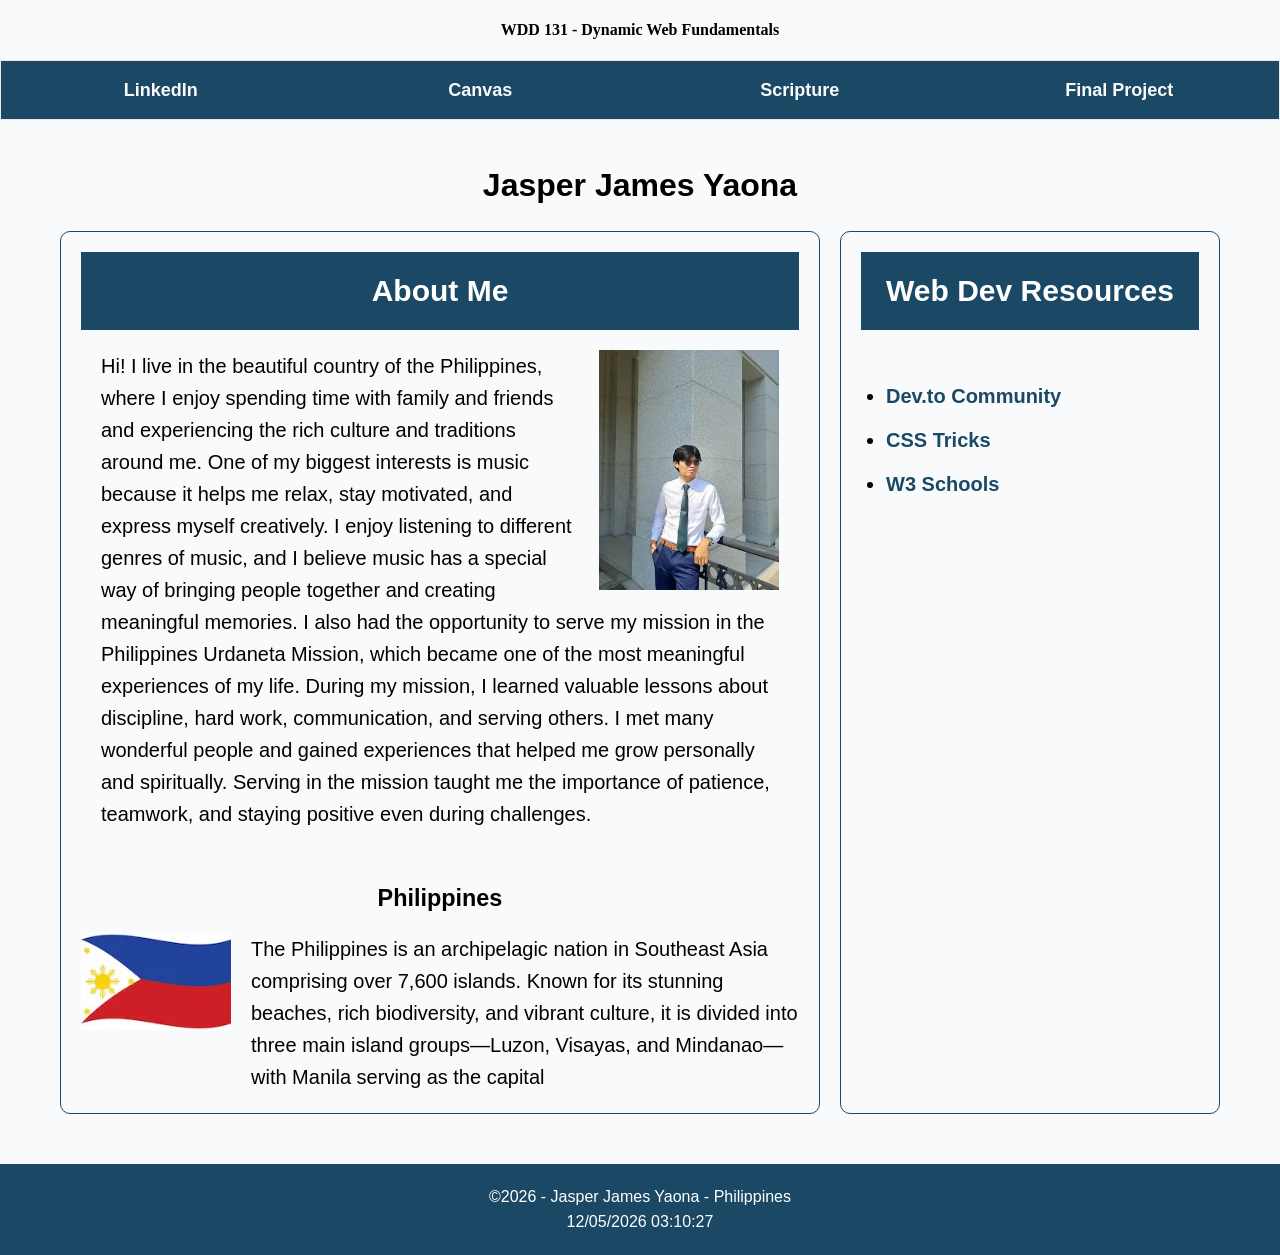
<file: index.html>
<!DOCTYPE html>
<html lang="en">

<head>
    <meta charset="UTF-8">
    <meta name="viewport" content="width=device-width, initial-scale=1.0">
    <title>WDD 131 - Dynamic Web Fundamentals - Jasper James Yaona</title>
    <meta name="description" content="WDD 131 - Dynamic Web Fundamentals. Jasper James Yaona. Contains Homepage">
    <meta name="author" content="Jasper James Yaona">
    <link rel="stylesheet" href="styles/base.css">
    <script src="scripts/getdates.js" defer></script>
    <link rel="preconnect" href="https://fonts.googleapis.com">
    <link rel="preconnect" href="https://fonts.gstatic.com" crossorigin>
    <link href="https://fonts.googleapis.com/css2?family=Merriweather:wght@400;700&family=Roboto:wght@400;500;700&display=swap" rel="stylesheet">
    
</head>

<body>
    <header>
        <span id="course-title">WDD 131 - Dynamic Web Fundamentals</span>
        <nav>
            <a href="https://www.linkedin.com/in/jasper-james-yaona-9962b8363" >LinkedIn</a>
            <a href="https://byupw.instructure.com/" >Canvas</a>
            <a href="https://www.churchofjesuschrist.org/study/scriptures/bofm/ether/12?lang=eng&id=p27#p27">Scripture</a>
                
               <a href="#">Final Project</a>
            
        </nav>
    </header>
    <main>
        <h1>Jasper James Yaona</h1>
        <section class="card">

            <h2>About Me</h2>

          <div class="about">
            <img src="images/profile.webp" alt="Profile">
            <p>
                 Hi! I live in the beautiful country of the Philippines, where I enjoy spending time with
            family and
            friends and experiencing the rich culture and traditions around me. One of my biggest
            interests is
            music because it helps me relax, stay motivated, and express myself creatively. I enjoy
            listening to
            different genres of music, and I believe music has a special way of bringing people
            together and
            creating meaningful memories.

            I also had the opportunity to serve my mission in the Philippines Urdaneta Mission,
            which became one
            of the most meaningful experiences of my life. During my mission, I learned valuable
            lessons about
            discipline, hard work, communication, and serving others. I met many wonderful people
            and gained
            experiences that helped me grow personally and spiritually. Serving in the mission
            taught me the
            importance of patience, teamwork, and staying positive even during challenges.

           
            </p>

            
        </div>
        <div class="country">

    <h3>Philippines</h3>

    <div class="country-info">

        <img src="images/country-flag.webp" alt="Philippines Flag">

        <p>
          The Philippines is an archipelagic nation in Southeast Asia comprising over 7,600 islands. Known for its stunning beaches, rich biodiversity, and vibrant culture, it is divided into three main island groups—Luzon, Visayas, and Mindanao—with Manila serving as the capital
        </p>

    </div>

</div>
        </section>
        <section class="card resources">

           <h2>Web Dev Resources</h2>
            
             <ul>
            <li><a href="#">Dev.to Community</a></li>
            <li><a href="#">CSS Tricks</a></li>
            <li><a href="#">W3 Schools</a></li>
            </ul>

        </section>
    </main>
    <footer>
            <p>
                ©<span id="currentyear"></span> - Jasper James Yaona - Philippines
            </p>
            <p id="lastModified">
                
            </p>
    </footer>
</body>

</html>
</file>
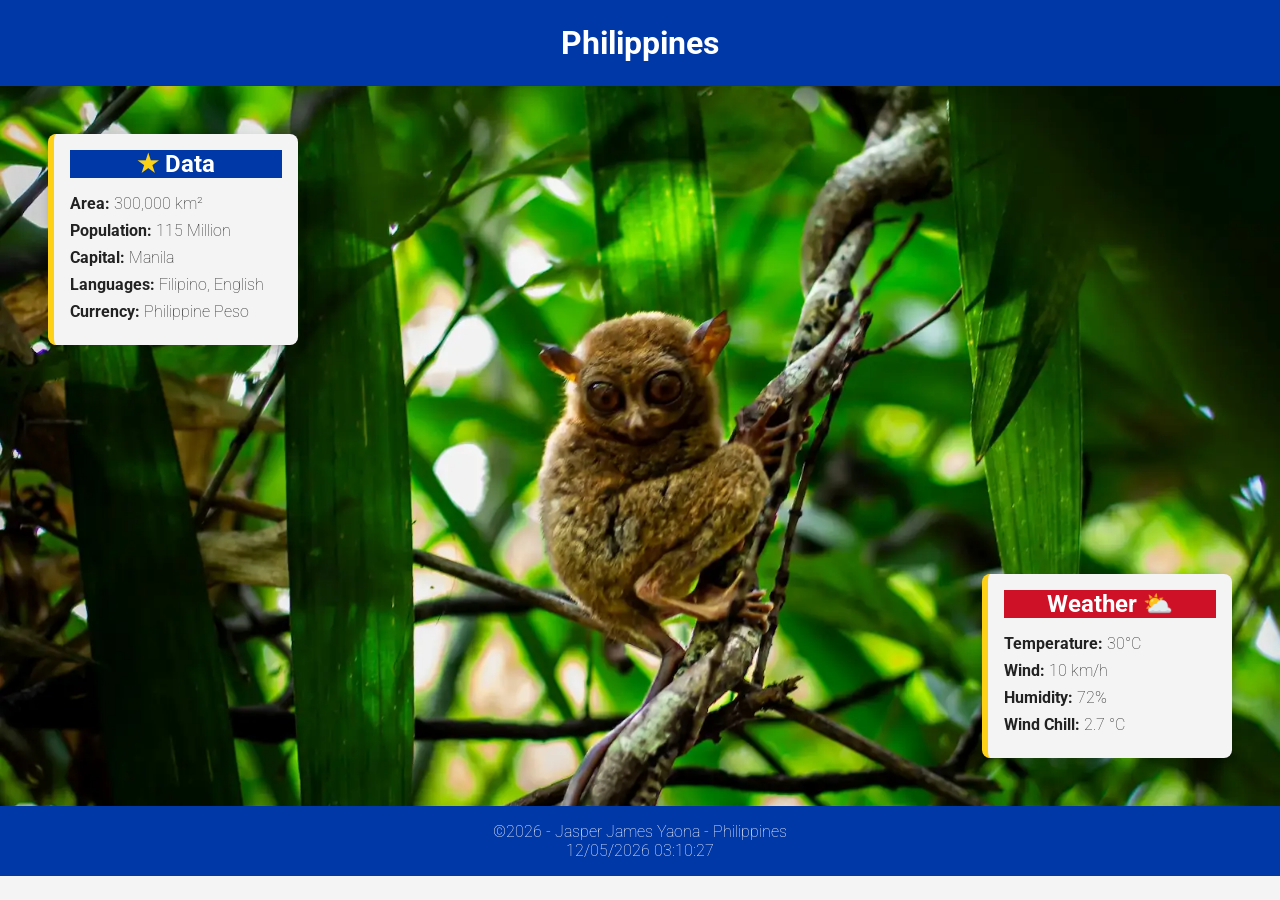
<file: place.html>
<!DOCTYPE html>
<html lang="en">

<head>
    <meta charset="UTF-8">
    <meta name="viewport" content="width=device-width, initial-scale=1.0">
    <title>WDD 131 - Dynamic Web Fundamentals - Jasper James Yaona</title>
    <meta name="description" content="WDD 131 - Dynamic Web Fundamentals. Jasper James Yaona. Contains Phillipines Data">
    <meta name="author" content="Jasper James Yaona">
    <link rel="stylesheet" href="styles/place.css" />
    <link rel="stylesheet" href="styles/place-large.css" />
    <script src="scripts/place.js" defer></script>
    <script src="scripts/getdates.js" defer></script>
    <link rel="preconnect" href="https://fonts.googleapis.com">
    <link rel="preconnect" href="https://fonts.gstatic.com" crossorigin>
    <link href="https://fonts.googleapis.com/css2?family=Roboto:ital,wght@0,100..900;1,100..900&display=swap"
        rel="stylesheet">
</head>

<body>
    <header>
        <h1>Philippines</h1>
    </header>
    <main>
        
            <picture class="hero">
                  <source srcset="images/hero-large.webp" media="(min-width: 700px)" >
                  <img src="images/hero-small.webp" alt="Beautiful Tarsier of the Philippines">

            </picture>
        
         <section class="card data">
        <h2>Data</h2>

         <ul>
        <li><strong>Area:</strong> 300,000 km²</li>
        <li><strong>Population:</strong> 115 Million</li>
        <li><strong>Capital:</strong> Manila</li>
        <li><strong>Languages:</strong> Filipino, English</li>
        <li><strong>Currency:</strong> Philippine Peso</li>
    </ul>
    </section>

    <section class="card weather">
        <h2>Weather</h2>

        <img src="images/weather.svg" alt="Weather icon" class="weather-icon">

        <ul>
        <li><strong>Temperature:</strong> 30°C</li>
        <li><strong>Wind:</strong> 10 km/h</li>
        <li><strong>Humidity:</strong> 72%</li>
        <li><strong>Wind Chill:</strong> <span id="windchill"></span></li>
    </ul>
    </section>

    </main>
    <footer>
        <p>
            ©<span id="currentyear"></span> - Jasper James Yaona - Philippines
        </p>
        <p id="lastModified">

        </p>
    </footer>
</body>

</html>
</file>
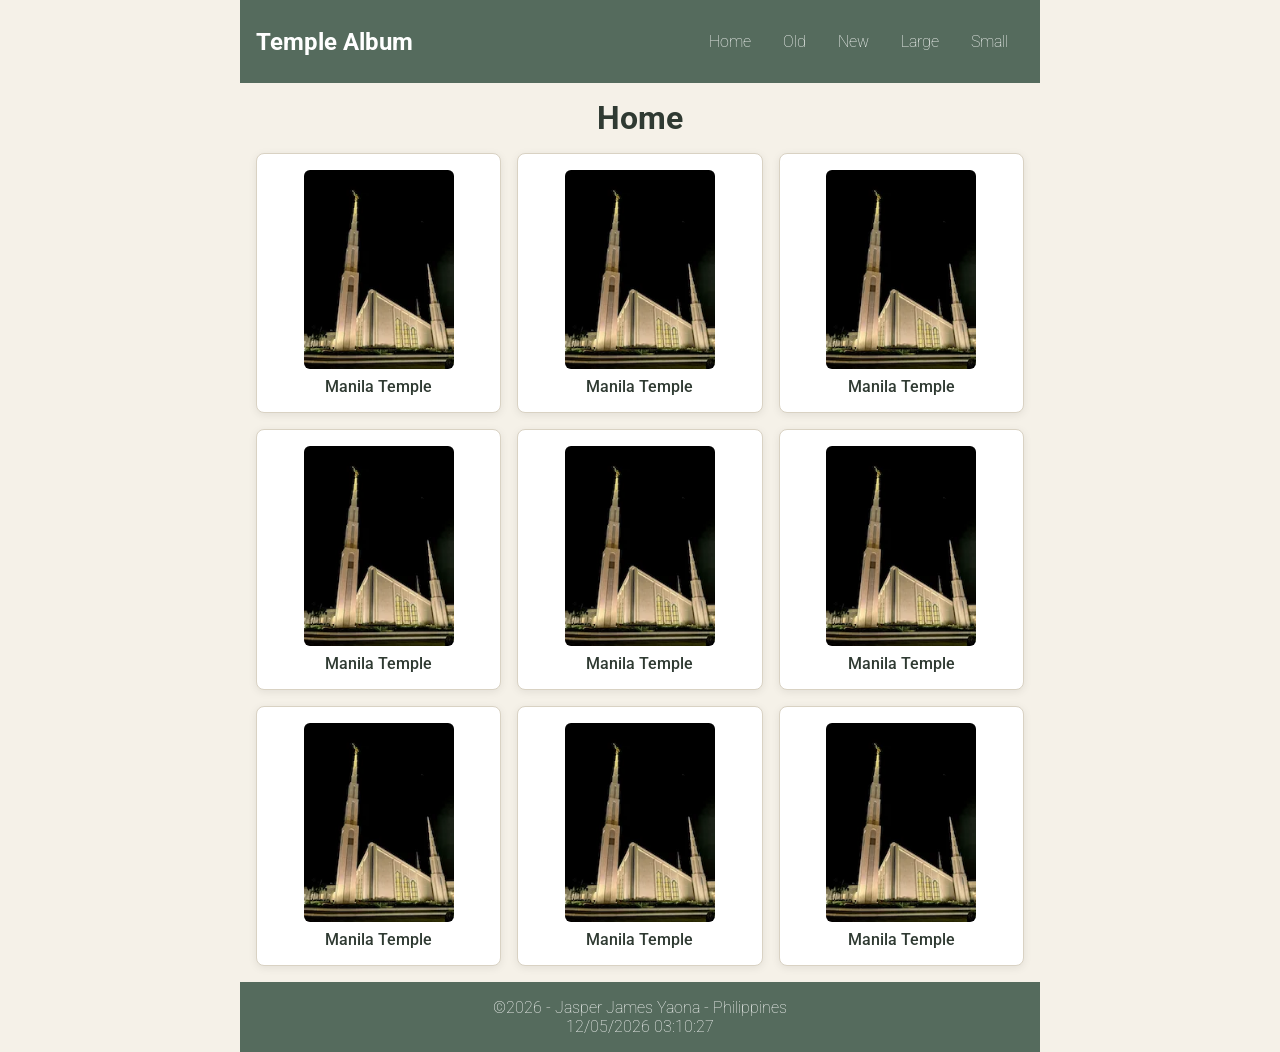
<file: temples.html>
<!DOCTYPE html>
<html lang="en">

<head>
    <meta charset="UTF-8">
    <meta name="viewport" content="width=device-width, initial-scale=1.0">
    <title>WDD 131 - Dynamic Web Fundamentals - Jasper James Yaona</title>
    <meta name="description" content="WDD 131 - Dynamic Web Fundamentals. Jasper James Yaona. Contains Temples">
    <meta name="author" content="Jasper James Yaona">
    <link rel="stylesheet" href="styles/temples.css">
    <link rel="stylesheet" href="styles/temples-large.css">
    <script src="scripts/getdates.js" defer></script>
    <script src="scripts/temples.js" defer></script>
    <link rel="preconnect" href="https://fonts.googleapis.com">
    <link rel="preconnect" href="https://fonts.gstatic.com" crossorigin>
    <link href="https://fonts.googleapis.com/css2?family=Roboto:ital,wght@0,100..900;1,100..900&display=swap" rel="stylesheet">
</head>

<body>
<header>
     <div class="top-bar">
     <h2>Temple Album</h2>
        <button type="button" id="menu" aria-label="Open navigation menu"></button>
    </div>
    <nav>
       
        <ul class="navigation">
            <li><a href="#" class="active">Home</a></li>
            <li><a href="#">Old</a></li>
            <li><a href="#">New</a></li>
            <li><a href="#">Large</a></li>
            <li><a href="#">Small</a></li>
        </ul>
    </nav>
</header>
<main>
    <h1>Home</h1>
    <figure>
        <img src="images/manila-temple.webp" alt="Manila Temple">
        <figcaption>Manila Temple</figcaption>
    </figure>
    <figure>
        <img src="images/manila-temple.webp" alt="Manila Temple">
        <figcaption>Manila Temple</figcaption>
    </figure>
    <figure>
        <img src="images/manila-temple.webp" alt="Manila Temple">
        <figcaption>Manila Temple</figcaption>
    </figure>
    <figure>
        <img src="images/manila-temple.webp" alt="Manila Temple">
        <figcaption>Manila Temple</figcaption>
    </figure>
    <figure>
        <img src="images/manila-temple.webp" alt="Manila Temple">
        <figcaption>Manila Temple</figcaption>
    </figure>
    <figure>
        <img src="images/manila-temple.webp" alt="Manila Temple">
        <figcaption>Manila Temple</figcaption>
    </figure>
    <figure>
        <img src="images/manila-temple.webp" alt="Manila Temple">
        <figcaption>Manila Temple</figcaption>
    </figure>
    <figure>
        <img src="images/manila-temple.webp" alt="Manila Temple">
        <figcaption>Manila Temple</figcaption>
    </figure>
    <figure>
        <img src="images/manila-temple.webp" alt="Manila Temple">
        <figcaption>Manila Temple</figcaption>
    </figure>
</main>
<footer>
             <p>
                ©<span id="currentyear"></span> - Jasper James Yaona - Philippines
            </p>
             <p id="lastModified">
                
            </p>
</footer>
</body>
</html>
</file>
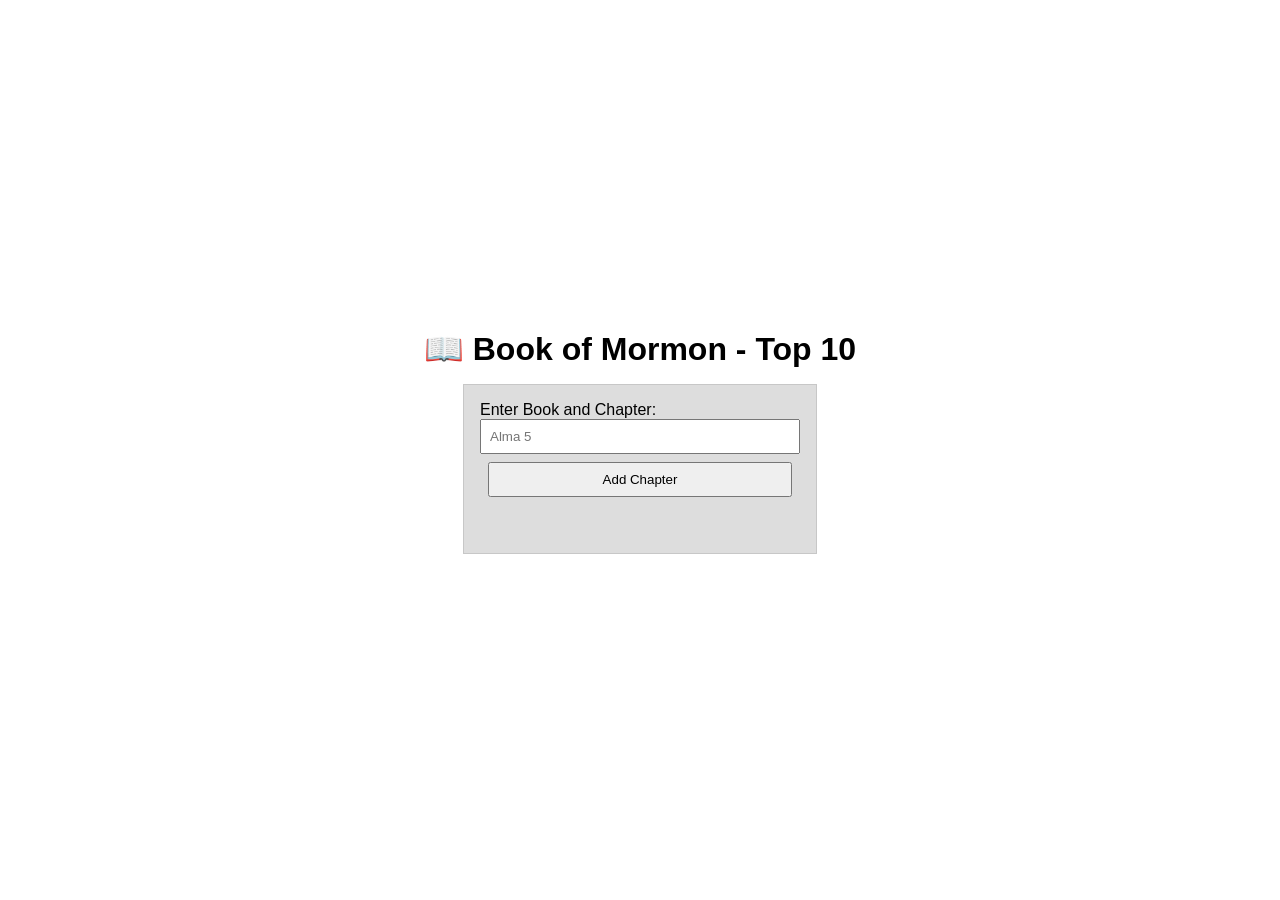
<file: week02/bom.html>
<!DOCTYPE html>
<html lang="en">
<head>
    <meta charset="UTF-8">
    <meta name="viewport" content="width=device-width, initial-scale=1.0">
    <title>BOM</title>
    <link rel="stylesheet" href="styles/bom.css"/>
    <script src="scripts/bom.js" defer></script>
</head>
<body>
    <h1>📖 Book of Mormon - Top 10</h1>
<main>
	<label for="favchap">Enter Book and Chapter: </label>
	<input type="text" id="favchap" placeholder="Alma 5">
	<button type="submit">Add Chapter</button>
	<ul id="list"></ul>
</main>
</body>
</html>
</file>
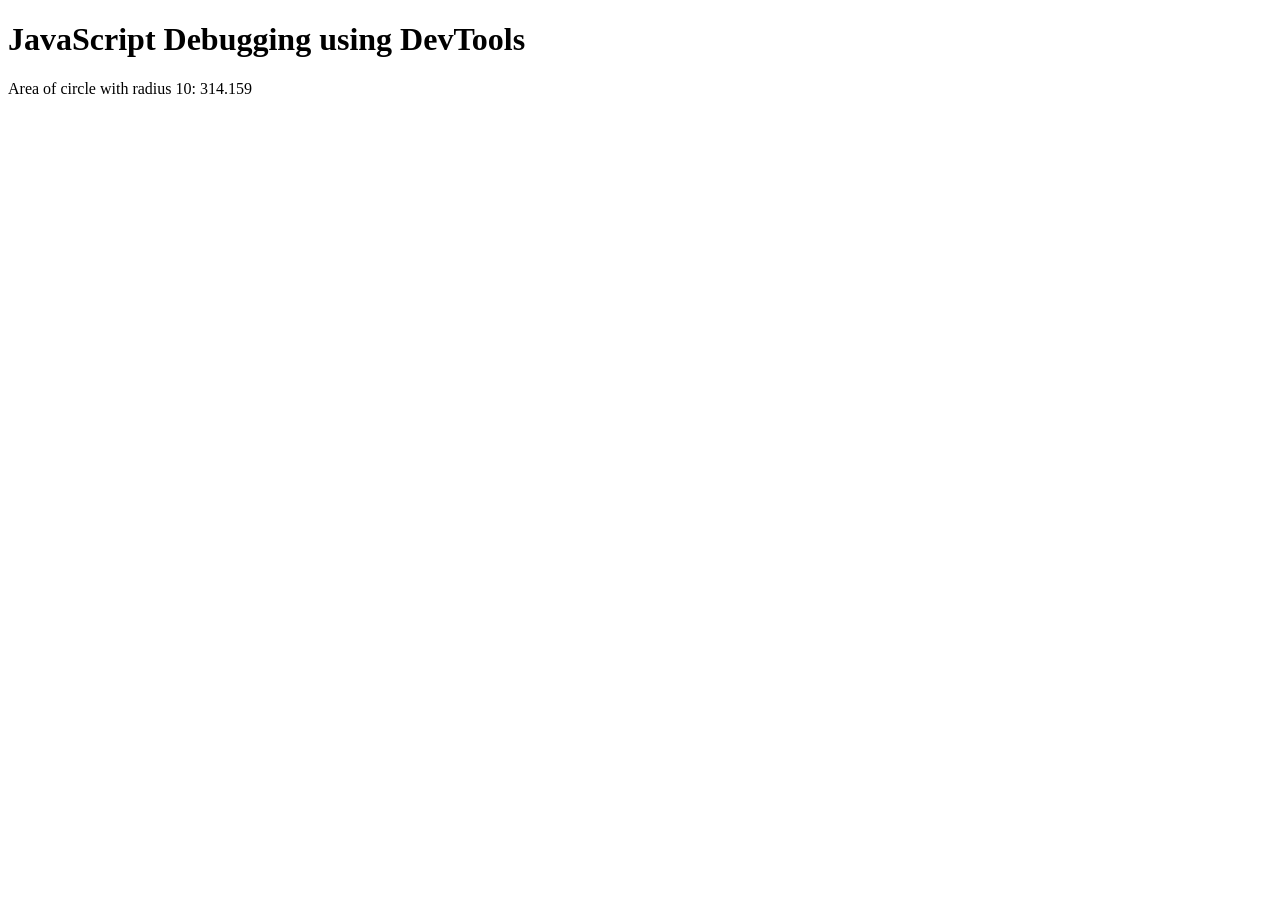
<file: week02/debugging.html>
<!DOCTYPE html>
<html lang="en">
<head>
    <meta charset="UTF-8">
    <meta name="viewport" content="width=device-width, initial-scale=1.0">
    <title>Debugging</title>
    <script src="scripts/debugging.js" defer></script>
</head>
<body>
    <h1>JavaScript Debugging using DevTools</h1>
    <p>Area of circle with radius <span id="radius"></span>: <span id="area"></span></p>
</body>
</html>
</file>
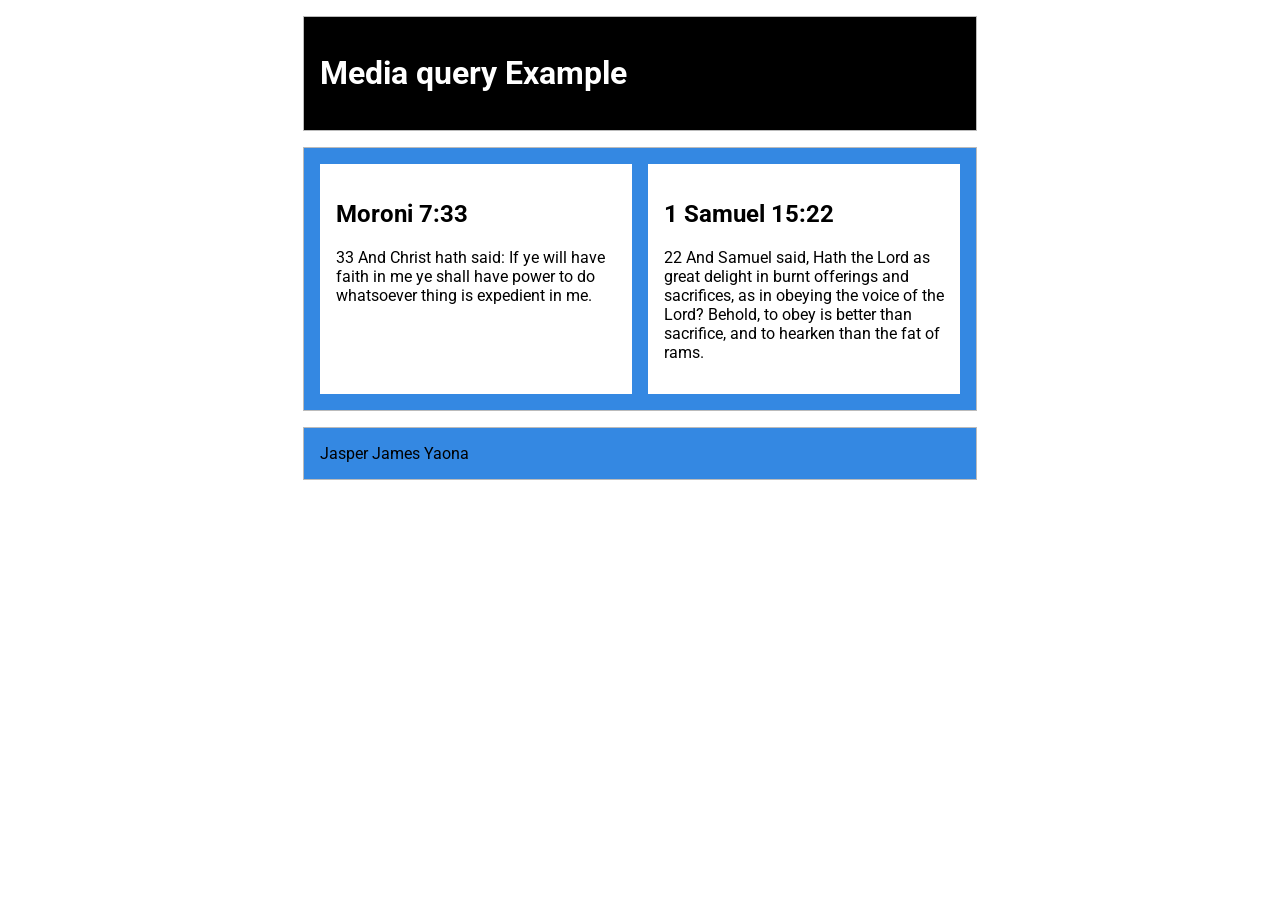
<file: week02/media-query.html>
<!DOCTYPE html>
<html lang="en">

<head>
    <meta charset="UTF-8">
    <meta name="viewport" content="width=device-width, initial-scale=1.0">
    <title>WDD 131 - Media Query Example</title>
    <meta name="description" content="WDD 131 - Dynamic Web Fundamentals. Jasper James Yaona. Contains Homepage">
    <meta name="author" content="Jasper James Yaona">
    <link rel="preconnect" href="https://fonts.googleapis.com">
    <link rel="preconnect" href="https://fonts.gstatic.com" crossorigin>
    <link
        href="https://fonts.googleapis.com/css2?family=Merriweather:ital,opsz,wght@0,18..144,300..900;1,18..144,300..900&family=Roboto:ital,wght@0,100..900;1,100..900&display=swap"
        rel="stylesheet">
    <link rel="stylesheet" href="styles/media-query.css">
    <link rel="stylesheet" href="styles/media-query-large.css">

</head>

<body>
    <header>
        <h1>Media query Example</h1>
    </header>
    <main>
        <section>
            <h2>Moroni 7:33</h2>
            <p>33 And Christ hath said: If ye will have faith in me ye shall have power to do whatsoever thing is expedient in me.</p>
        </section>
        <section>
            <h2>1 Samuel 15:22</h2>
            <p>22 And Samuel said, Hath the Lord as great delight in burnt offerings and sacrifices, as in obeying the voice of the Lord? Behold, to obey is better than sacrifice, and to hearken than the fat of rams.</p>
        </section>
    </main>
    <footer>
        Jasper James Yaona
    </footer>


</body>

</html>
</file>
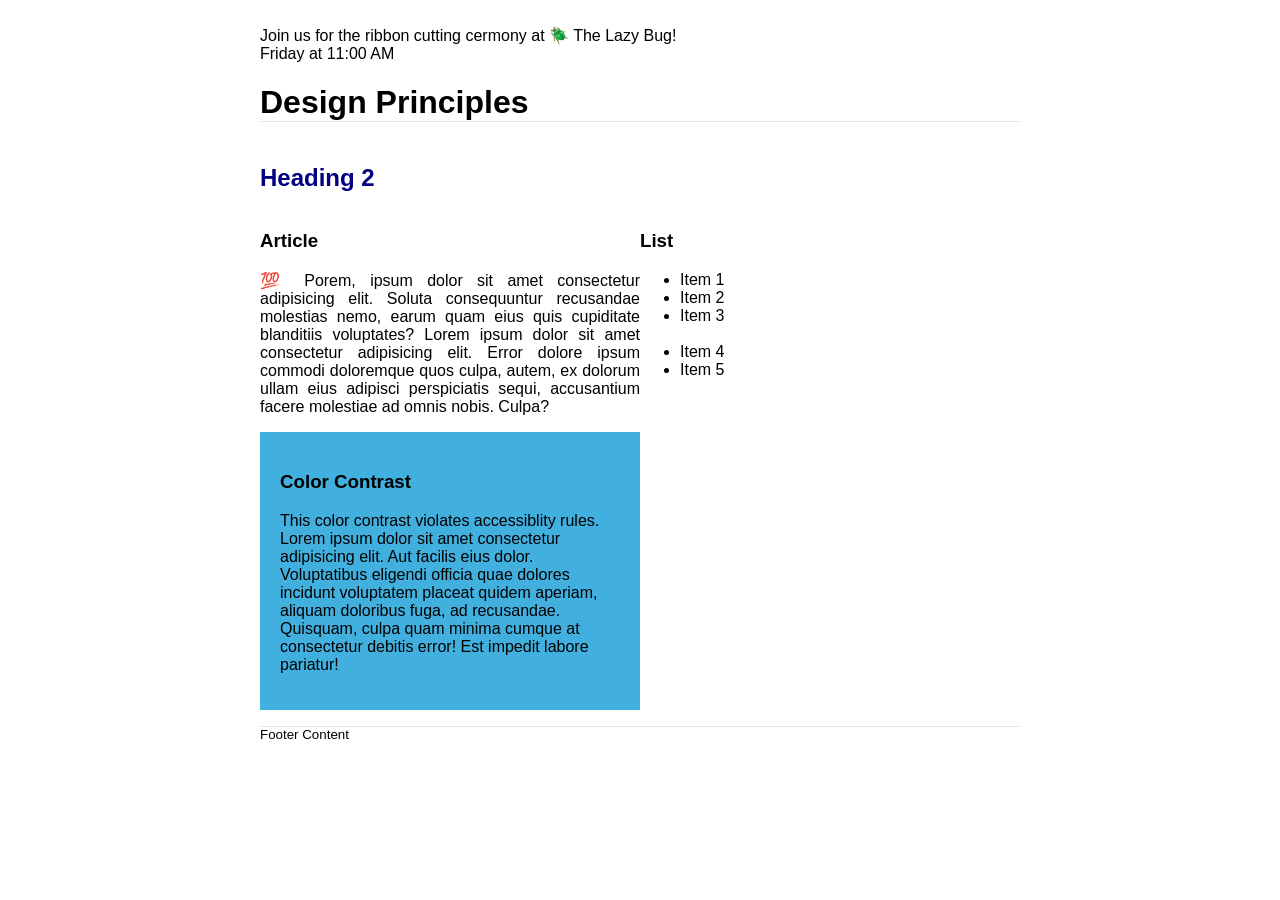
<file: week03/design.html>
<!DOCTYPE html>
<html lang="en">
<head>
    <meta charset="UTF-8">
    <meta name="viewport" content="width=device-width, initial-scale=1.0">
    <title>Document</title>
    <meta name="description" content="WDD 131 - Dynamic Web Fundamentals. Jasper James Yaona. Design Page">
    <meta name="author" content="Jasper James Yaona">
    <link rel="stylesheet" href="styles/design.css"/>

</head>
<body>
    <header>
	<div class="banner"><br>Join us for the ribbon cutting cermony at 🪲 The Lazy Bug!<br>Friday at 11:00 AM</div>
	<h1>Design Principles</h1>
</header>
<main>
	<h2>Heading 2</h2>
	<section>
		<h3>Article</h3>
		<article>
			<p>💯 Porem, ipsum dolor sit amet consectetur adipisicing elit. Soluta consequuntur recusandae molestias nemo, earum quam eius quis cupiditate blanditiis voluptates? Lorem ipsum dolor sit amet consectetur adipisicing elit. Error dolore ipsum commodi doloremque quos culpa, autem, ex dolorum ullam eius adipisci perspiciatis sequi, accusantium facere molestiae ad omnis nobis. Culpa?</p>
		</article>
	</section>
	<section>
		<h3>List</h3>
		<ul>
			<li>Item 1</li>
			<li>Item 2</li>
			<li>Item 3<br><br></li>
			<li>Item 4</li>
			<li>Item 5</li>
		</ul>
	</section>
	<div class="callout">
		<h3>Color Contrast</h3>
		<p>This color contrast violates accessiblity rules. Lorem ipsum dolor sit amet consectetur adipisicing elit. Aut facilis eius dolor. Voluptatibus eligendi officia quae dolores incidunt voluptatem placeat quidem aperiam, aliquam doloribus fuga, ad recusandae. Quisquam, culpa quam minima cumque at consectetur debitis error! Est impedit labore pariatur!</p>
	</div>
</main>
<footer>
	Footer Content
</footer>
</body>
</html>
</file>
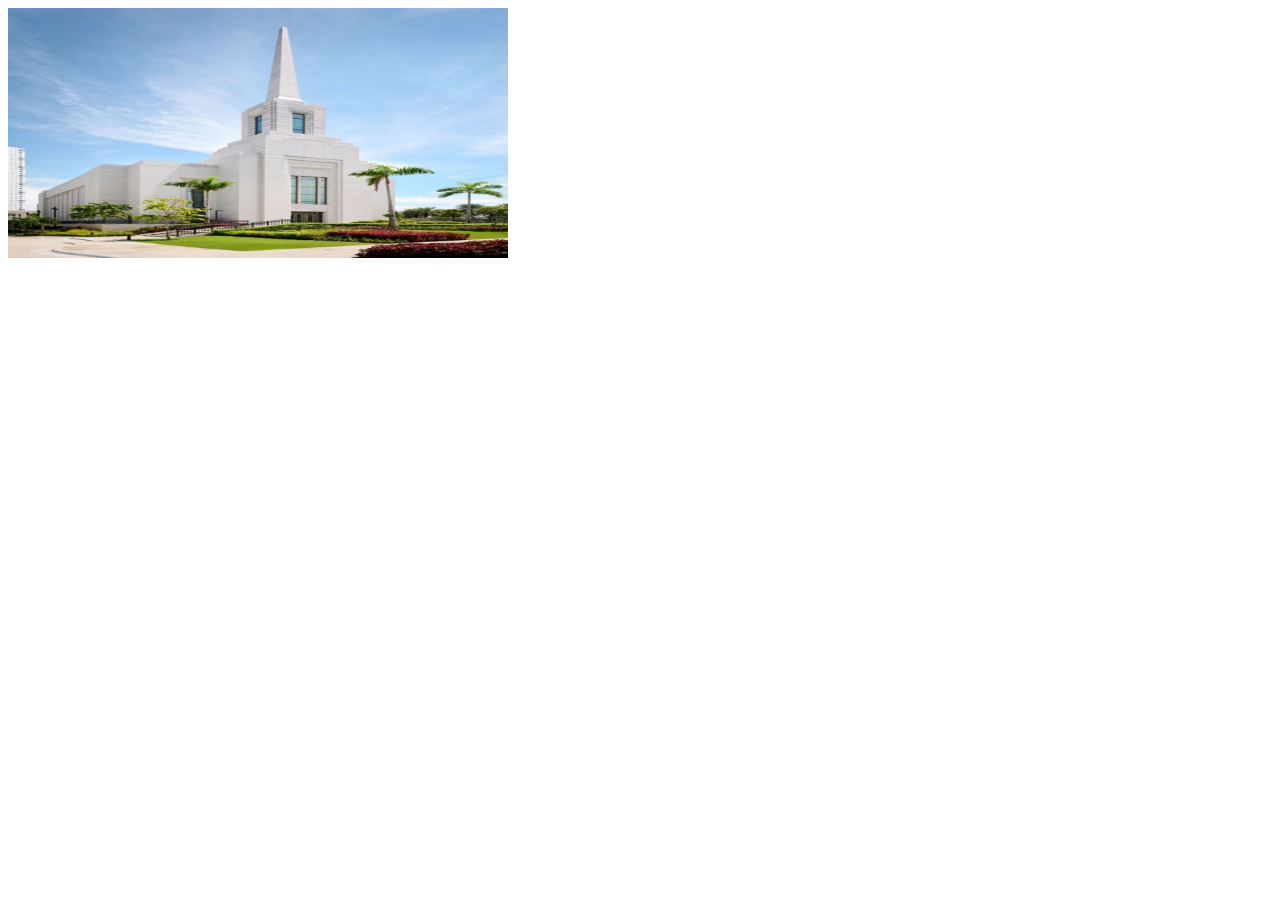
<file: week03/responsive-images.html>
<!DOCTYPE html>
<html lang="en">

<head>
    <meta charset="UTF-8">
    <meta name="viewport" content="width=device-width, initial-scale=1.0">
    <title>Document</title>
    <link rel="stylesheet" src="styles/responsive-images.css">
</head>

<body>
    <main>
        <div class="hero">
            <picture>
                <source srcset="images/hero-large.webp" media="(min-width:1000px)">
                <source srcset="images/hero-medium.webp" media="(min-width:500px)">
                <img src="images/hero-small.webp" alt="Alabang Temple" width="500" height="250">
            </picture>
        </div>
    </main>
</body>

</html>
</file>
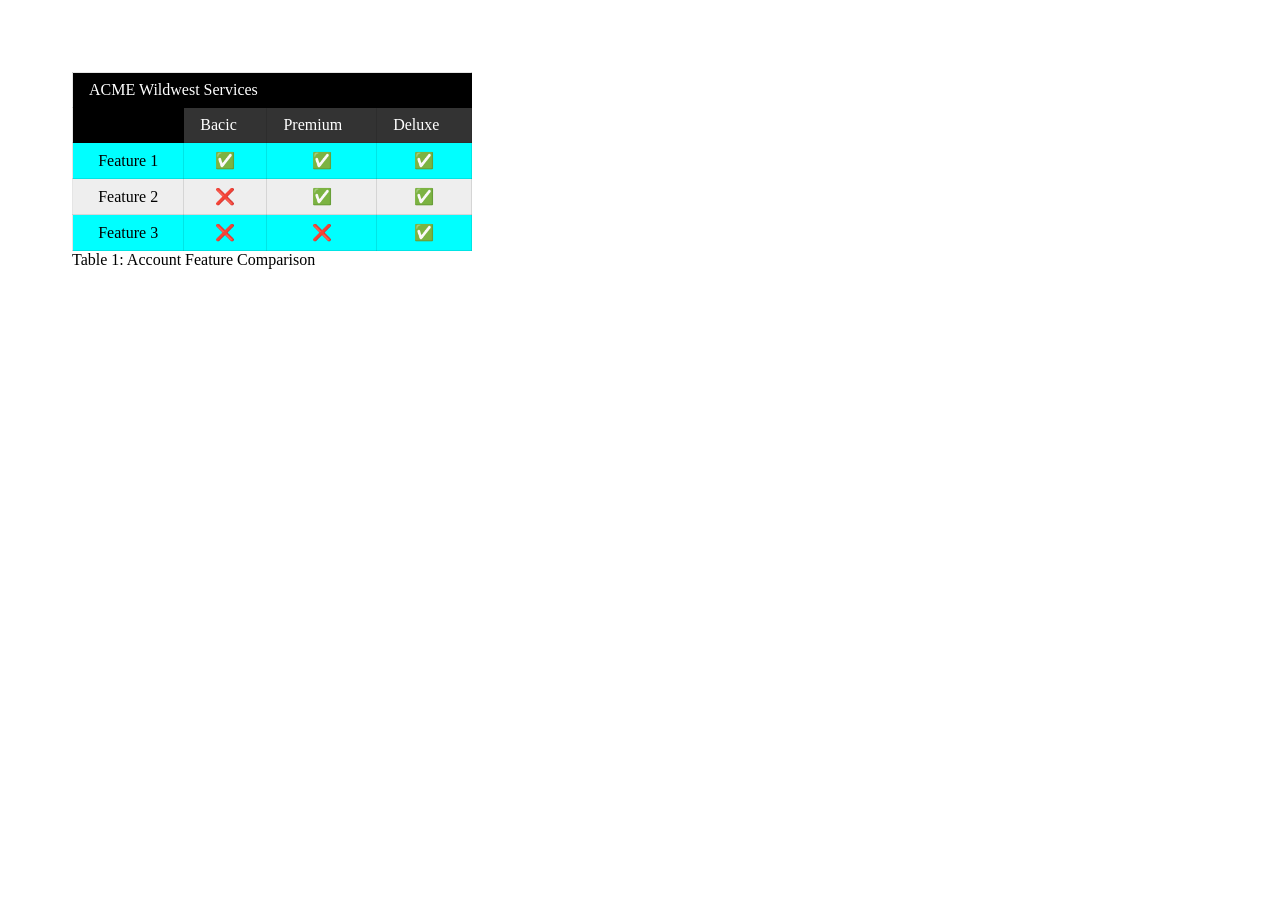
<file: week04/tables.html>
<!DOCTYPE html>
<html lang="en">

<head>
    <meta charset="UTF-8">
    <meta name="viewport" content="width=device-width, initial-scale=1.0">
    <title>Document</title>
    <link rel="stylesheet" href="styles/tables.css">
</head>

<body>
    <main>
        <table>
            <thead>
                <tr>
                    <td colspan="4">ACME Wildwest Services</td>
                </tr>
                <tr>
                    <td class="blank"></td>
                    <td>Bacic</td>
                    <td>Premium</td>
                    <td>Deluxe</td>
                </tr>
            </thead>
            <tbody>
                <tr>
                    <td>Feature 1</td>
                    <td>✅</td>
                    <td>✅</td>
                    <td>✅</td>
                </tr>
                <tr>
                    <td>Feature 2</td>
                    <td>❌</td>
                    <td>✅</td>
                    <td>✅</td>
                </tr>
                <tr>
                    <td>Feature 3</td>
                    <td>❌</td>
                    <td>❌</td>
                    <td>✅</td>
                </tr>
            </tbody>
        </table>
        <caption>Table 1: Account Feature Comparison</caption>
    </main>
</body>

</html>
</file>
<file: styles/base.css>
:root {
    --primary-color: #1B4965;
    --secondary-color: #ffffff;
    --accent-color: #2D6A4F;
    --highlight: #BC6C25;
    --light-bg: #F8FAFC;
    --border: #E5E7EB;
    --heading-font: "Georgia", "Times New Roman", serif;
    --body-font: Arial, Helvetica, sans-serif;
}
*{
      margin: 0;
      padding: 0;
      box-sizing: border-box;
}
body{
    font-family: var(--body-font);
    background-color: var(--light-bg);
    min-height: 100vh;
    line-height: 1.6;
    display: flex;
    flex-direction: column;
}
img {
    max-width: 100%;
    height: auto;
}
header{
    background-color: var(--light-bg); 
}

#course-title{
    font-family: var(--heading-font);
    display: flex;
    justify-content: center;
    line-height: 60px;
    font-weight: bold;
}
nav{
    border: 1px solid var(--border);
    display:flex;
    justify-content: center;
    align-items: center;
    height: 60px;
    background-color: var(--primary-color);
}
nav a {
    flex:1;
    text-align: center;
    text-decoration: none;
    color: var(--light-bg);
    font-size: 18px;
    font-weight: bold;
    padding: 15px 25px;
    transition: background-color 0.3s ease, color 0.3s ease;
}
nav a:hover {
    background-color: #BC6C25;
    color: var(--light-bg);
    border-radius: 5px;
}
main{
    flex: 1;
    max-width: 1200px;
    margin: 0 auto;
    margin-top:20px;
    margin-bottom: 30px;
    padding: 20px;
    display: grid;
    grid-template-columns: 2fr 1fr;
    gap: 20px;
}
main h1 {
    grid-column: 1 / 3;
    text-align: center;
}
.card{
    background-color: var(--light-bg);
    padding: 20px;
    font-size: 20px;
    border: 1px solid var(--primary-color);
    border-radius: 10px;
    overflow: hidden;
}
.card h2 {
    background-color: var(--primary-color);
    color: var(--secondary-color);
    text-align: center;
    padding: 15px;
}
.card-content {
    display: grid;
    grid-template-columns: 2fr 1fr;
    gap: 20px;
    padding: 20px;
}
.about {
    padding: 20px;
}
.about img {
    float: right;
    width: 180px;
    margin-left: 20px;
    margin-bottom: 10px;
}
.country {
    margin-top: 30px;
}
.country h3 {
    text-align: center;
    margin-bottom: 15px;
}
.country-info {
    display: grid;
    grid-template-columns: 150px 1fr;
    gap: 20px;
    align-items: start;
}
.country-info img {
    width: 150px;
}
.resources ul {
    margin-top:50px;
    padding-left: 25px;
}
.resources li {
    margin-bottom: 12px;
}
.resources a {
    text-decoration: none;
    color: var(--primary-color);
    font-weight: bold;
    transition: 0.3s;
}
.resources a:hover {
    color: var(--highlight);
    text-decoration: underline;
}
footer {
    padding-top:20px;
    padding-bottom:20px;
    width: 100%;
    background-color: var(--primary-color);
    color: var(--secondary-color);
    text-align: center;
}
</file>
<file: styles/place.css>
:root{
    --primary:#0038A8;
    --secondary:#CE1126;
    --accent:#FCD116;
    --light:#fff;
    --background:#f4f4f4;
    --text:#222;
  
}

*{
    margin:0;
    padding:0;
    box-sizing:border-box;
}

body{
    font-family: "Roboto", sans-serif;
    font-weight: 100;
    background:var(--background);
    color:var(--text);
}

header{
    background:var(--primary);
    color:var(--light);
    text-align:center;
    padding:1.5rem;
}

.hero img{
    width:100%;
    display:block;
}

.data,
.weather{
    background:var(--background);
    margin:1rem;
    padding:1rem;
    border-radius:8px;
    border-left: 6px solid var(--accent);
    box-shadow: 0 4px 10px rgba(0,0,0,.15);
}


.data h2 {
    text-align:center;
    margin-bottom:1rem;
    background: var(--primary);
    color: var(--light);
}

.weather h2 {
    text-align:center;
    margin-bottom:1rem;
    background: var(--secondary);
    color: var(--light);
}
.weather-icon{
    display:block;
    width:60px;
    margin:0 auto 1rem;
}

ul {
    list-style: none;
    padding: 0;
}

li {
    margin: .5rem 0;
}
.data h2::before {
    content: "★ ";
    color: var(--accent);
}

.weather h2::after {
    content: " ☀";
    color: var(--accent);
}
footer{
    background:var(--primary);
    color:var(--light);
    text-align:center;
    padding:1rem;
}
</file>
<file: styles/place-large.css>
@media screen and (min-width:700px){

main{
    position:relative;
}

.hero img{
    height:80vh;
    object-fit:cover;
}

.data{
    position:absolute;

    top:2rem;
    left:2rem;

    width:250px;
}

.weather{
    position:absolute;

    right:2rem;
    bottom:2rem;

    width:250px;
}

.weather h2::after{
    content:" ⛅";
}
.weather-icon {
    display: none;
}
}
</file>
<file: styles/temples.css>
:root {
    --primary: #556B5D;      
    --secondary: #F5F1E8;   
    --accent: #B08968;      
    --card: #FFFFFF;        
    --text: #2F3A32;       
    --white: #FFFFFF;
    --border: #D9D2C3;
}
* {
	margin: 0;
	padding: 0;
	box-sizing: border-box;
}
body{
     font-family: "Roboto", sans-serif;
     font-weight: 100;
	background: var(--secondary);
    color: var(--text);
}
header {
   position: relative;
   background-color: var(--primary);
    color: var(--white);
   
}
header, main, footer{
    max-width: 800px;
    margin:0 auto;
    padding:1rem;
}
main{
    display:grid;
    grid-template-columns: 1fr;
    grid-gap: 1rem;
}
main h1 {
    grid-column: 1 / 2;
    text-align: center;
}
figure{
    display: flex;
    flex-direction: column;
    align-items: center;

	background: var(--card);
    border: 1px solid var(--border);
    border-radius: 8px;
    padding: 1rem;
	box-shadow: 0 2px 8px rgba(0,0,0,.08);
}
figcaption{
 	color: var(--text);
    margin-top: 0.5rem;
    font-weight: 500;
	text-align: center;

}
img {
    max-width: 150px;
    height: auto;
	border-radius: 6px;
}
footer p{
	text-align: center;
}


/* Nav Changes */
nav {
	 display: flex;
    flex-direction: column;
    max-width: none;
    margin: 0;
}
#menu {
    background: none;
    border: none;
    color: white;
    font-size: 1.5rem;
    margin: 0;
}
.top-bar {
     display: flex;
    justify-content: space-between;
    align-items: center;
    width: 100%;
	
}
.top-bar h1 {
    margin: 0;
	color: var(--white);
}

#menu::before {
	content: "☰";
}

#menu.open::before {
	content: "❌";
}

.navigation {
	display: flex;
	flex-direction: column;
	justify-content: space-around;
	list-style: none;
	background-color: var(--primary);
}

.navigation a {
	transition: background-color .3s ease;
	color: var(--white);
	display: none;
	padding: 1rem;
	text-align: center;
	text-decoration: none;
	
}
.navigation a:hover {
	
	background-color: var(--accent);
    color: var(--white);
	font-weight: 700;
}
.open a {
	display: block;
}
footer {
      background: var(--primary);
    color: var(--white);
}
</file>
<file: styles/temples-large.css>
@media screen and (min-width:500px) {
    main {
        display: grid;
        grid-template-columns: 1fr 1fr 1fr;
    }
    main h1 {
        grid-column: 1 / 4;
        text-align: center;
    }
    header {
        display: flex;
        justify-content: space-between;
        align-items: center;
    }
    nav {
        flex-direction: row;
        justify-content: flex-end;
        align-items: center;
    }
    #menu {
        display: none;
    }

    .navigation {
         display: flex;
        flex-direction: row;
    }

    .navigation a {
        display: block;
        flex: 1 1 100%;
    }

}
</file>
<file: week02/styles/bom.css>
* {
	margin: 0;
	padding: 0;
}

body {
	height: 100vh;
	display: flex;
	flex-direction: column;
	align-items: center;
	justify-content: center;
	font-family: Acme, Arial, sans-serif;
}

h1 {
	font-size: 1.5rem;
}

main {
	margin: 1rem auto;
	border: 1px solid rgb(0 0 0 / 0.1);
	padding: 1rem;
	background-color: #ddd;
	display: flex;
	flex-direction: column;
}

input,
button {
	padding: 0.5rem;
}

button {
	margin: 0.5rem;
}

.delete {
	width: fit-content;
}

.input {
	display: flex;
	gap: 1rem;
}

.list {
	padding: 0.5rem;
}

ul {
	margin: 1rem;
	list-style: none;
}

li {
	display: flex;
	align-items: center;
	justify-content: space-between;
}

@media only screen and (min-width: 32.5em) {
	h1 {
		font-size: 2rem;
	}

	main {
		width: 320px;
	}
}
</file>
<file: week02/styles/media-query.css>
body{
    font-family: 'Roboto', sans-serif;
}
header, main, footer{
    max-width: 640px;
    margin:1rem auto;
    border: 1px solid #bbb;
    padding:1rem;
    background-color: #3488e2;
}
main{
    display:grid;
    grid-template-columns: 1fr;
    grid-gap: 1rem;
}
section{
    padding:1rem;
    background-color: #fff;
}
</file>
<file: week02/styles/media-query-large.css>
@media screen and (min-width:500px) {
    header{
        background-color: #000;
        color: #fff;
    }
    main{
        display:grid;
        grid-template-columns: 1fr 1fr;
    }
}
</file>
<file: week03/styles/design.css>
body {
	font-family: Roboto, helvetica, sans-serif;
}

header,
main,
footer {
	max-width: 760px;
	margin: 0 auto;
}

marquee {
	padding: 1rem;
	background-color: #eee;
}

h1 {
	border-bottom: 1px solid rgba(0, 0, 0, 0.1);
}

main {
	display: grid;
    grid-template-columns: repeat(2, 1fr); 
}

h2 {
	color: navy;
	text-align: left;
    grid-column: span 2;
}

article p {
	text-align: justify;
}

.callout {
    padding:20px;
	color: #000000;
	background-color: #42b0df;
}

footer {
	margin-top: 1rem;
	border-top: 1px solid rgba(0, 0, 0, 0.1);
	font-size: smaller;
	text-align: left;
}
</file>
<file: week04/styles/tables.css>
body {
  padding: 5%;
}

table {
  width: 400px;
  border: 1px solid rgba(0, 0, 0, 0.1);
  border-collapse: collapse;

  caption {
    caption-side: bottom;
    font-size: smaller;
    padding: 0.2rem;
  }

  th,
  td {
    padding: 0.5em 1rem;
    border: 1px solid rgba(0, 0, 0, 0.1);
    white-space: pre;
  }

  thead th,
  tbody td {
    text-align: center;
  }

  thead {
    color: #fff;
    background: #000;

    th {
      padding: 1rem;
      font-size: larger;
    }

    tr:nth-last-child(1) {
      background-color: #333;
    }
  }

  tbody tr:nth-child(even) {
    background-color: #eee;
  }

  tbody tr:nth-child(odd){
    background-color: aqua;
  }
}

.blank {
  background-color: #000;
}
</file>
